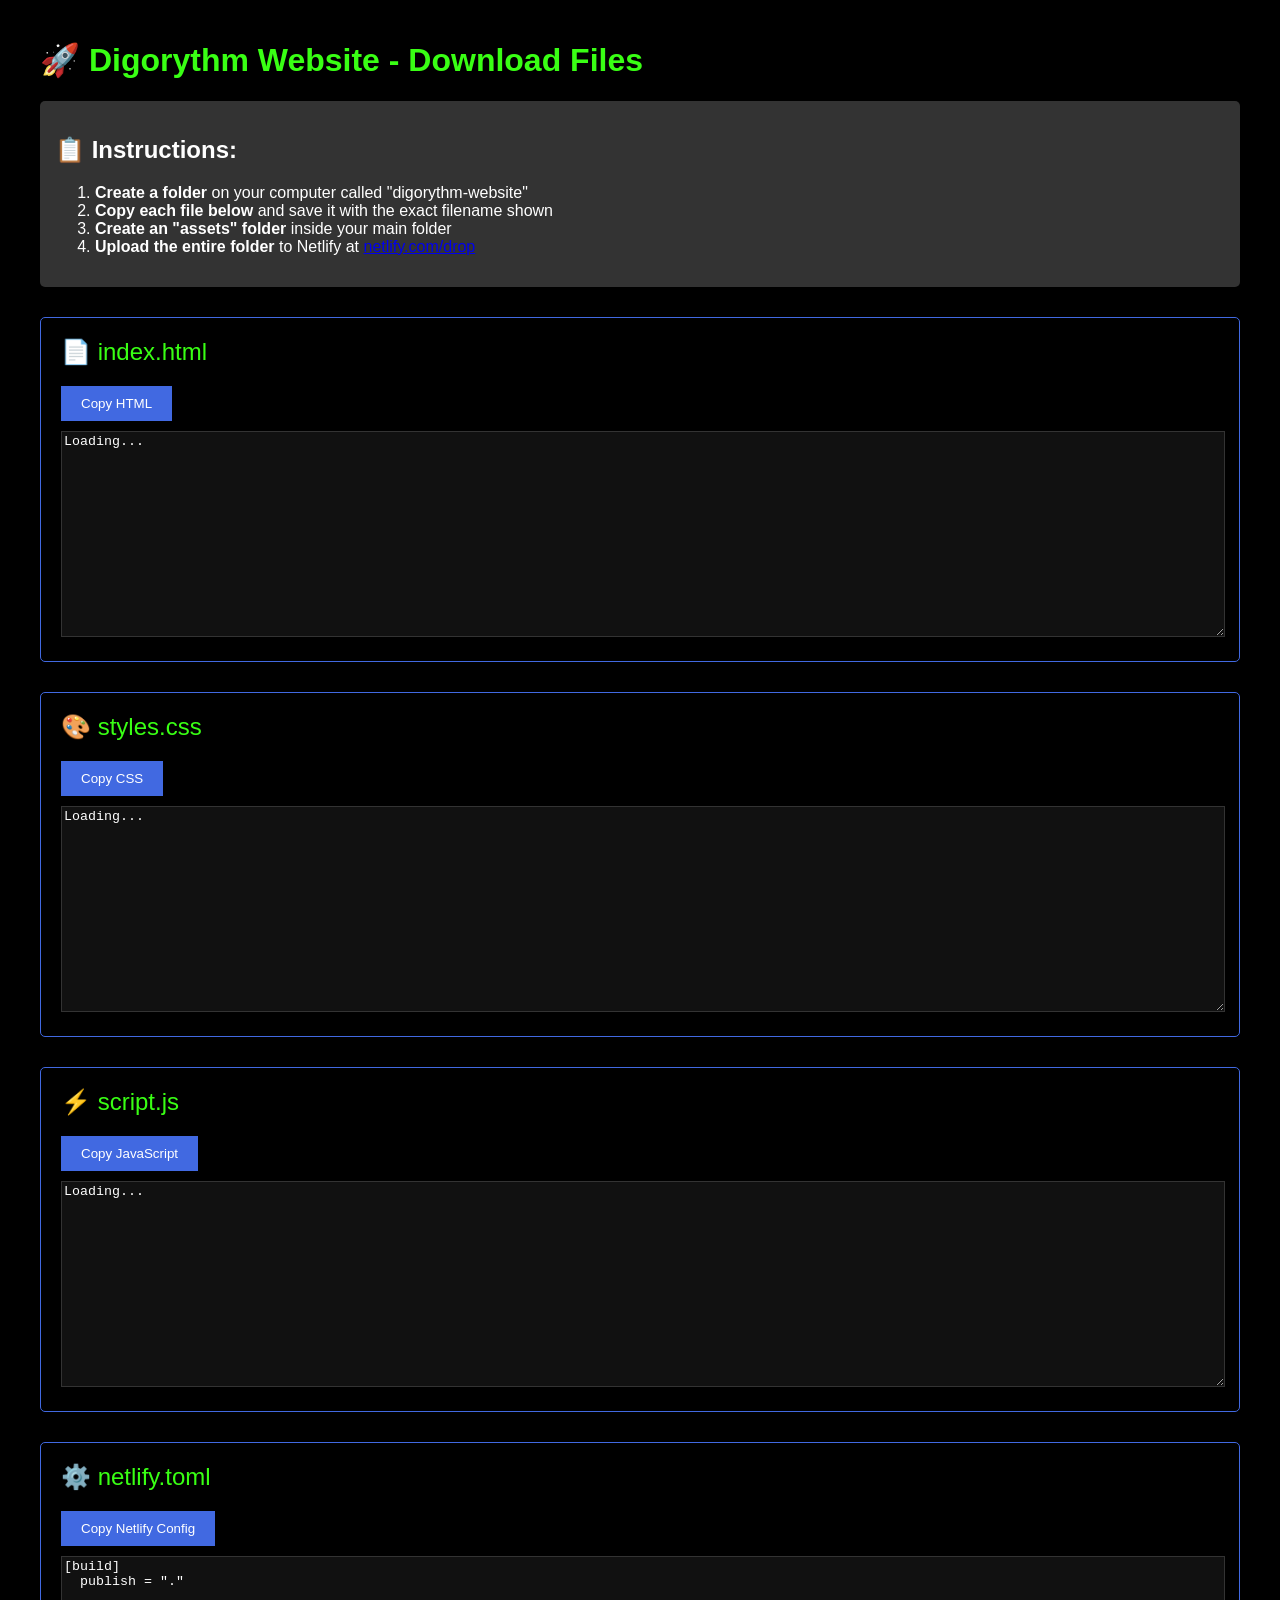
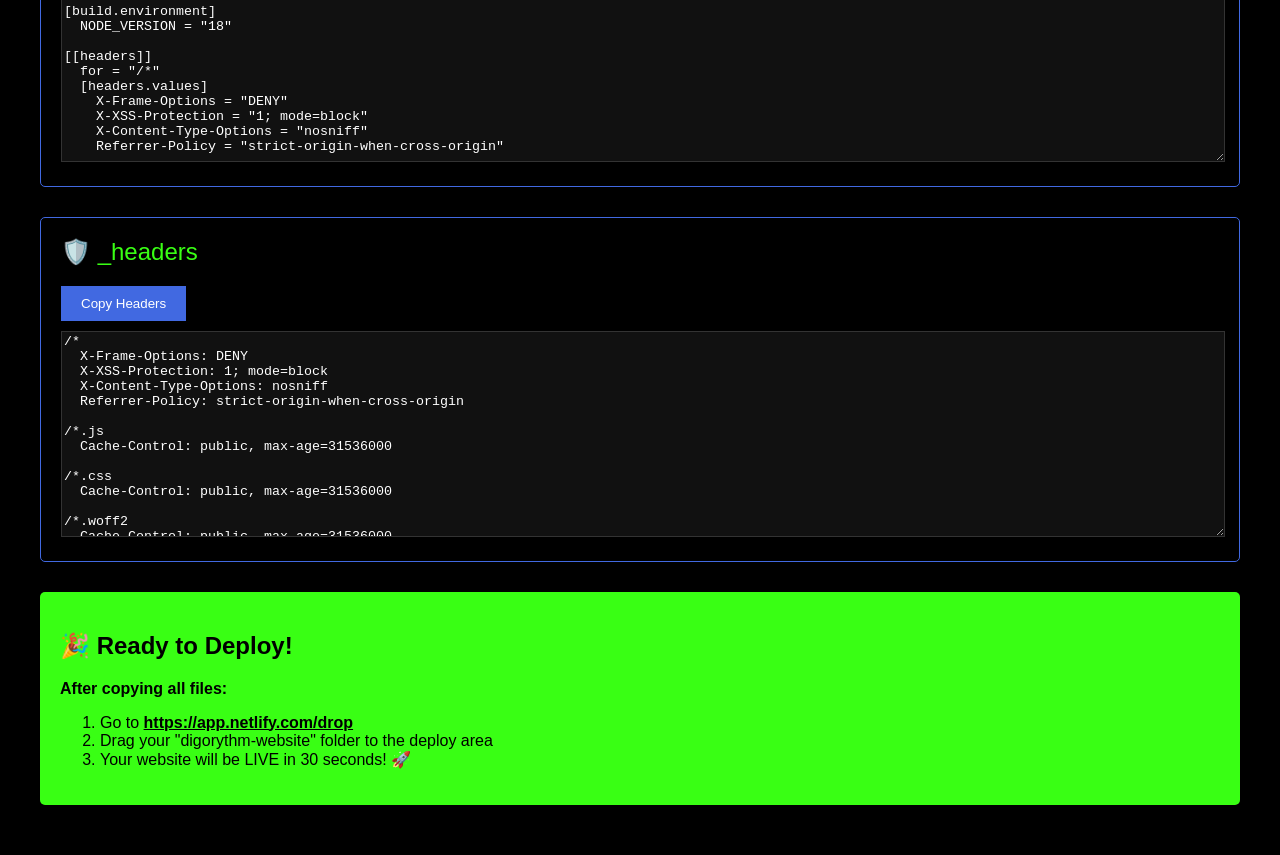
<file: download.html>
<!DOCTYPE html>
<html lang="en">
<head>
    <meta charset="UTF-8">
    <meta name="viewport" content="width=device-width, initial-scale=1.0">
    <title>Download Digorythm Website Files</title>
    <style>
        body { font-family: Arial, sans-serif; max-width: 1200px; margin: 0 auto; padding: 20px; background: #000; color: #fff; }
        .file-section { margin: 30px 0; border: 1px solid #4169E1; padding: 20px; border-radius: 5px; }
        .file-title { color: #39FF14; font-size: 24px; margin-bottom: 10px; }
        .copy-btn { background: #4169E1; color: white; padding: 10px 20px; border: none; cursor: pointer; margin: 10px 0; }
        .copy-btn:hover { background: #39FF14; color: #000; }
        textarea { width: 100%; height: 200px; font-family: monospace; background: #111; color: #fff; border: 1px solid #333; }
        .instructions { background: #333; padding: 15px; border-radius: 5px; margin: 20px 0; }
    </style>
</head>
<body>
    <h1 style="color: #39FF14;">🚀 Digorythm Website - Download Files</h1>
    
    <div class="instructions">
        <h2>📋 Instructions:</h2>
        <ol>
            <li><strong>Create a folder</strong> on your computer called "digorythm-website"</li>
            <li><strong>Copy each file below</strong> and save it with the exact filename shown</li>
            <li><strong>Create an "assets" folder</strong> inside your main folder</li>
            <li><strong>Upload the entire folder</strong> to Netlify at <a href="https://app.netlify.com/drop" target="_blank">netlify.com/drop</a></li>
        </ol>
    </div>

    <div class="file-section">
        <div class="file-title">📄 index.html</div>
        <button class="copy-btn" onclick="copyToClipboard('html-content')">Copy HTML</button>
        <textarea id="html-content" readonly>Loading...</textarea>
    </div>

    <div class="file-section">
        <div class="file-title">🎨 styles.css</div>
        <button class="copy-btn" onclick="copyToClipboard('css-content')">Copy CSS</button>
        <textarea id="css-content" readonly>Loading...</textarea>
    </div>

    <div class="file-section">
        <div class="file-title">⚡ script.js</div>
        <button class="copy-btn" onclick="copyToClipboard('js-content')">Copy JavaScript</button>
        <textarea id="js-content" readonly>Loading...</textarea>
    </div>

    <div class="file-section">
        <div class="file-title">⚙️ netlify.toml</div>
        <button class="copy-btn" onclick="copyToClipboard('toml-content')">Copy Netlify Config</button>
        <textarea id="toml-content" readonly>Loading...</textarea>
    </div>

    <div class="file-section">
        <div class="file-title">🛡️ _headers</div>
        <button class="copy-btn" onclick="copyToClipboard('headers-content')">Copy Headers</button>
        <textarea id="headers-content" readonly>Loading...</textarea>
    </div>

    <div style="background: #39FF14; color: #000; padding: 20px; border-radius: 5px; margin: 30px 0;">
        <h2>🎉 Ready to Deploy!</h2>
        <p><strong>After copying all files:</strong></p>
        <ol>
            <li>Go to <a href="https://app.netlify.com/drop" target="_blank" style="color: #000; font-weight: bold;">https://app.netlify.com/drop</a></li>
            <li>Drag your "digorythm-website" folder to the deploy area</li>
            <li>Your website will be LIVE in 30 seconds! 🚀</li>
        </ol>
    </div>

    <script>
        function copyToClipboard(elementId) {
            const textArea = document.getElementById(elementId);
            textArea.select();
            document.execCommand('copy');
            alert('Copied to clipboard!');
        }

        // Load file contents (this would normally be done server-side)
        document.getElementById('toml-content').value = `[build]
  publish = "."
  
[build.environment]
  NODE_VERSION = "18"

[[headers]]
  for = "/*"
  [headers.values]
    X-Frame-Options = "DENY"
    X-XSS-Protection = "1; mode=block"
    X-Content-Type-Options = "nosniff"
    Referrer-Policy = "strict-origin-when-cross-origin"

[[headers]]
  for = "*.js"
  [headers.values]
    Cache-Control = "public, max-age=31536000"

[[headers]]
  for = "*.css"
  [headers.values]
    Cache-Control = "public, max-age=31536000"

[[headers]]
  for = "*.woff2"
  [headers.values]
    Cache-Control = "public, max-age=31536000"

[[redirects]]
  from = "/*"
  to = "/index.html"
  status = 200`;

        document.getElementById('headers-content').value = `/*
  X-Frame-Options: DENY
  X-XSS-Protection: 1; mode=block
  X-Content-Type-Options: nosniff
  Referrer-Policy: strict-origin-when-cross-origin

/*.js
  Cache-Control: public, max-age=31536000

/*.css  
  Cache-Control: public, max-age=31536000

/*.woff2
  Cache-Control: public, max-age=31536000

/*.mp4
  Cache-Control: public, max-age=86400`;
    </script>
</body>
</html>
</file>
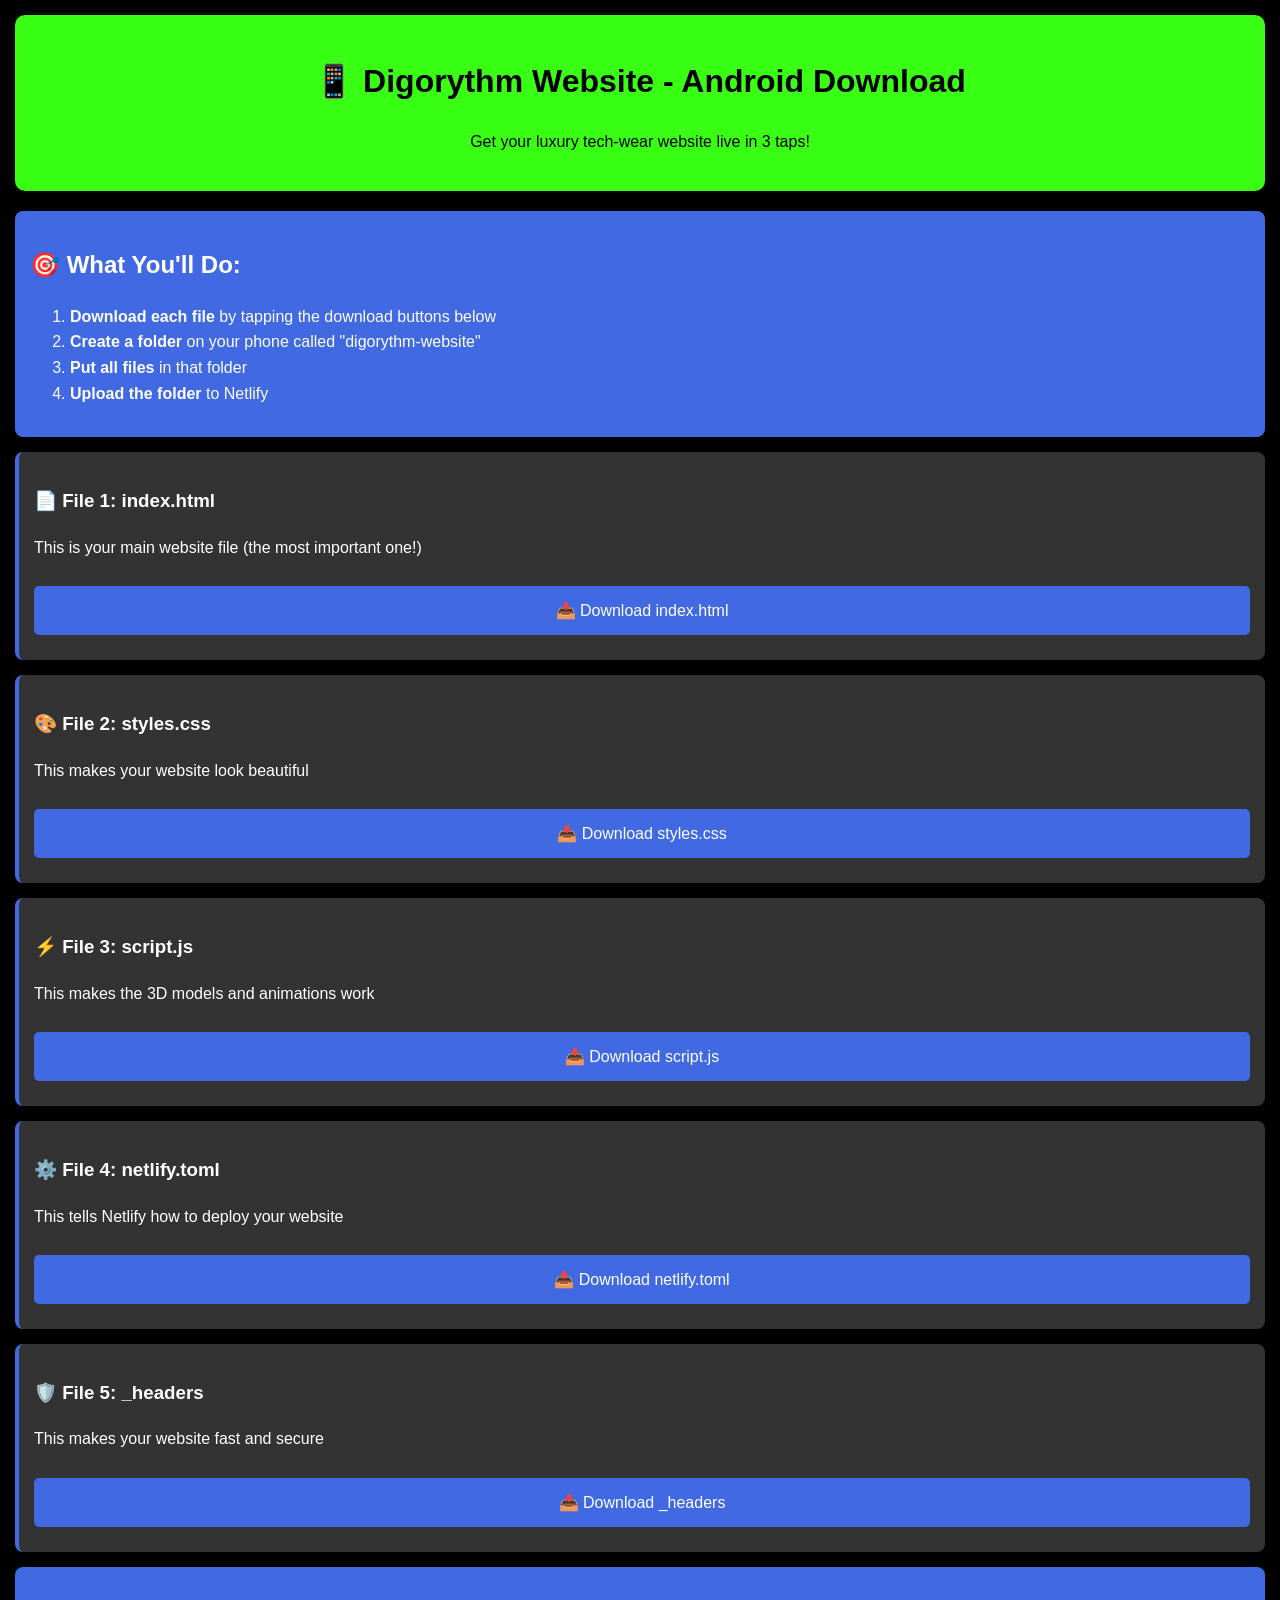
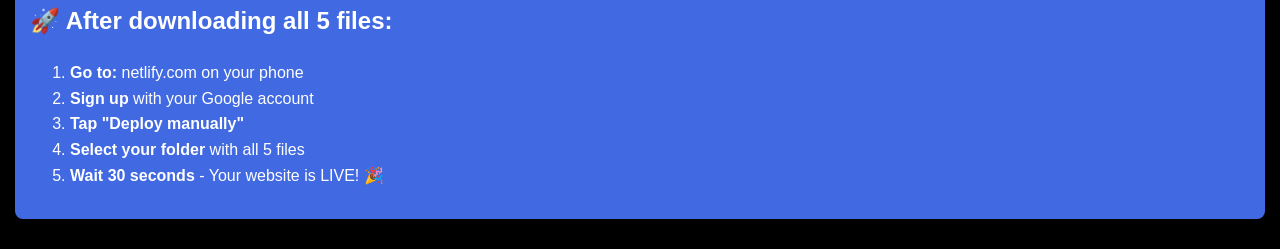
<file: mobile-download.html>
<!DOCTYPE html>
<html lang="en">
<head>
    <meta charset="UTF-8">
    <meta name="viewport" content="width=device-width, initial-scale=1.0">
    <title>📱 Download Digorythm Website - Android Friendly</title>
    <style>
        body { 
            font-family: Arial, sans-serif; 
            max-width: 100%; 
            margin: 0; 
            padding: 15px; 
            background: #000; 
            color: #fff; 
            line-height: 1.6;
        }
        .header { 
            background: #39FF14; 
            color: #000; 
            padding: 20px; 
            border-radius: 10px; 
            margin-bottom: 20px; 
            text-align: center;
        }
        .step { 
            background: #333; 
            padding: 15px; 
            margin: 15px 0; 
            border-radius: 8px; 
            border-left: 4px solid #4169E1;
        }
        .file-content { 
            background: #111; 
            padding: 10px; 
            border-radius: 5px; 
            margin: 10px 0; 
            font-family: monospace; 
            font-size: 12px; 
            max-height: 200px; 
            overflow-y: scroll;
        }
        .download-btn { 
            background: #4169E1; 
            color: white; 
            padding: 15px 25px; 
            border: none; 
            border-radius: 5px; 
            width: 100%; 
            font-size: 16px; 
            margin: 10px 0; 
            cursor: pointer;
        }
        .download-btn:hover { 
            background: #39FF14; 
            color: #000; 
        }
        .important { 
            background: #4169E1; 
            color: white; 
            padding: 15px; 
            border-radius: 8px; 
            margin: 15px 0;
        }
    </style>
</head>
<body>
    <div class="header">
        <h1>📱 Digorythm Website - Android Download</h1>
        <p>Get your luxury tech-wear website live in 3 taps!</p>
    </div>

    <div class="important">
        <h2>🎯 What You'll Do:</h2>
        <ol>
            <li><strong>Download each file</strong> by tapping the download buttons below</li>
            <li><strong>Create a folder</strong> on your phone called "digorythm-website"</li>
            <li><strong>Put all files</strong> in that folder</li>
            <li><strong>Upload the folder</strong> to Netlify</li>
        </ol>
    </div>

    <div class="step">
        <h3>📄 File 1: index.html</h3>
        <p>This is your main website file (the most important one!)</p>
        <button class="download-btn" onclick="downloadFile('index.html', indexContent)">
            📥 Download index.html
        </button>
    </div>

    <div class="step">
        <h3>🎨 File 2: styles.css</h3>
        <p>This makes your website look beautiful</p>
        <button class="download-btn" onclick="downloadFile('styles.css', stylesContent)">
            📥 Download styles.css
        </button>
    </div>

    <div class="step">
        <h3>⚡ File 3: script.js</h3>
        <p>This makes the 3D models and animations work</p>
        <button class="download-btn" onclick="downloadFile('script.js', scriptContent)">
            📥 Download script.js
        </button>
    </div>

    <div class="step">
        <h3>⚙️ File 4: netlify.toml</h3>
        <p>This tells Netlify how to deploy your website</p>
        <button class="download-btn" onclick="downloadFile('netlify.toml', netlifyContent)">
            📥 Download netlify.toml
        </button>
    </div>

    <div class="step">
        <h3>🛡️ File 5: _headers</h3>
        <p>This makes your website fast and secure</p>
        <button class="download-btn" onclick="downloadFile('_headers', headersContent)">
            📥 Download _headers
        </button>
    </div>

    <div class="important">
        <h2>🚀 After downloading all 5 files:</h2>
        <ol>
            <li><strong>Go to:</strong> netlify.com on your phone</li>
            <li><strong>Sign up</strong> with your Google account</li>
            <li><strong>Tap "Deploy manually"</strong></li>
            <li><strong>Select your folder</strong> with all 5 files</li>
            <li><strong>Wait 30 seconds</strong> - Your website is LIVE! 🎉</li>
        </ol>
    </div>

    <script>
        // File contents will be loaded here
        const indexContent = `Loading...`;
        const stylesContent = `Loading...`;
        const scriptContent = `Loading...`;
        const netlifyContent = \`[build]
  publish = "."
  
[build.environment]
  NODE_VERSION = "18"

[[headers]]
  for = "/*"
  [headers.values]
    X-Frame-Options = "DENY"
    X-XSS-Protection = "1; mode=block"
    X-Content-Type-Options = "nosniff"
    Referrer-Policy = "strict-origin-when-cross-origin"

[[headers]]
  for = "*.js"
  [headers.values]
    Cache-Control = "public, max-age=31536000"

[[headers]]
  for = "*.css"
  [headers.values]
    Cache-Control = "public, max-age=31536000"

[[redirects]]
  from = "/*"
  to = "/index.html"
  status = 200\`;

        const headersContent = \`/*
  X-Frame-Options: DENY
  X-XSS-Protection: 1; mode=block
  X-Content-Type-Options: nosniff

/*.js
  Cache-Control: public, max-age=31536000

/*.css  
  Cache-Control: public, max-age=31536000\`;

        function downloadFile(filename, content) {
            const element = document.createElement('a');
            const file = new Blob([content], {type: 'text/plain'});
            element.href = URL.createObjectURL(file);
            element.download = filename;
            document.body.appendChild(element);
            element.click();
            document.body.removeChild(element);
            
            alert('✅ ' + filename + ' downloaded! Check your Downloads folder.');
        }
    </script>
</body>
</html>
</file>
